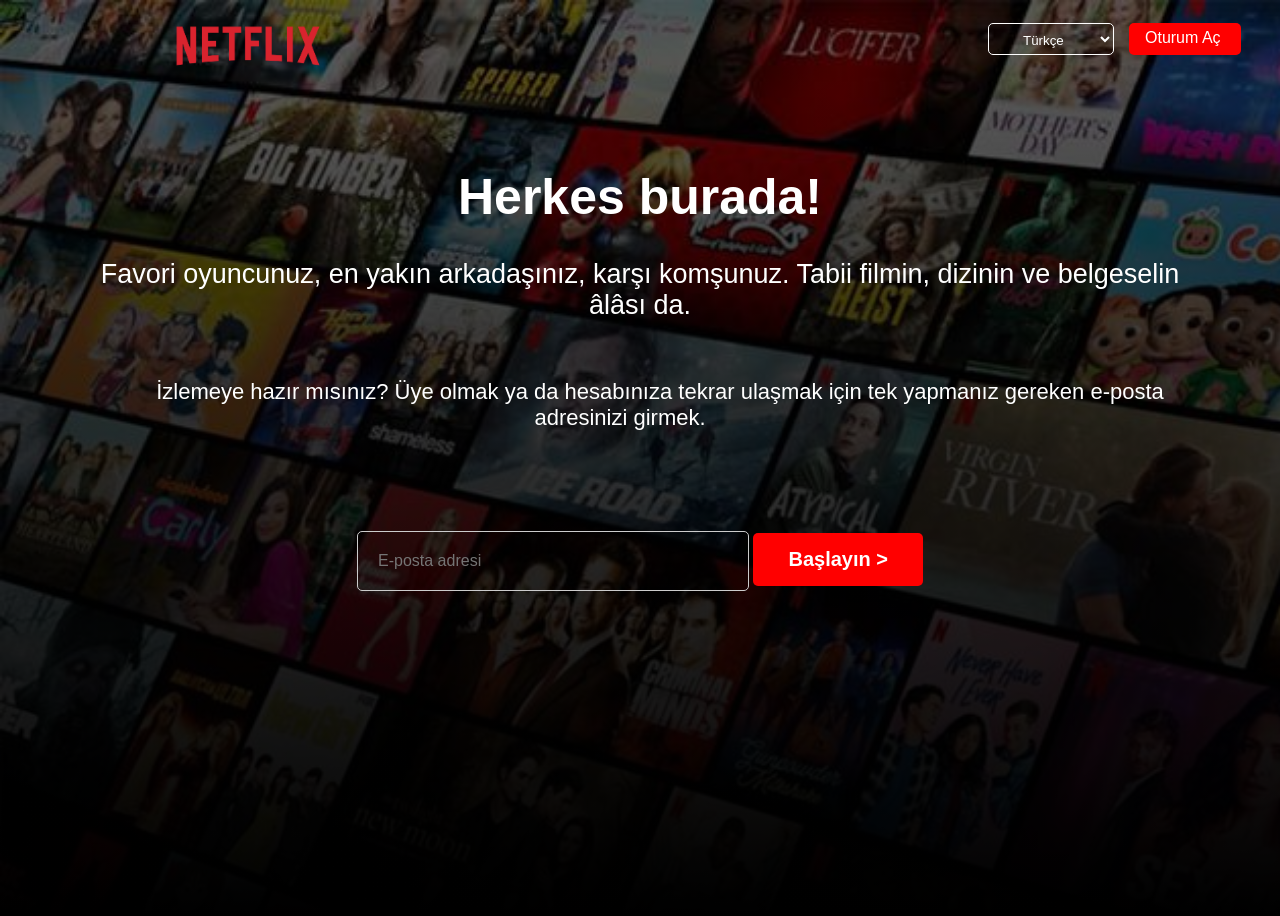
<file: 02-Ngnix-CloudFormation-Github-Website-EC2/index.html>
<!DOCTYPE html>
<html lang="en">
  <head>
    <meta charset="UTF-8" />
    <meta name="viewport" content="width=device-width, initial-scale=1.0"/>
    <title>Netflix</title>
    <link
      rel="shortcut icon"
      href="./Netflix Favicon.png"
      type="image/x-icon"
    />
    <link rel="stylesheet" href="./style.css" />
  </head>
  <body>
    <div class="container">
      <div>
        <img id="image" src="./Netflix_Logo_PMS.png" alt="Netflix">
      </div>
      <div style="display: flex">
        <div>
          <select name="Dil" id="Dil">
            <option value="tr">Türkçe</option>
            <option value="en">English</option>
          </select>
        </div>
      </div>
      <div>
        <a id="üyelik" target="_blank"
        style="text-decoration: none; color: white"
          href="https://www.netflix.com/tr-en/login"> Oturum Aç
        </a>
      </div>
    </div>
    <div class="paragraf">
      <h1 id="pageTitle" style="font-size: 50px">Herkes burada!</h1>
      <p id="contentParagraph" style="font-size: 27px">
        Favori oyuncunuz, en yakın arkadaşınız, karşı komşunuz. Tabii filmin,
        dizinin ve belgeselin âlâsı da.
        <br /> <br />
        <p> 
          <span id="altparagraf" style="font-size: 22px">İzlemeye hazır mısınız? Üye olmak ya da hesabınıza tekrar ulaşmak
          için tek yapmanız gereken e-posta adresinizi girmek.</span>
        </p>
      </p>
    </div>
    <div class="search-container">
      <input type="text" id="search-box" placeholder="E-posta adresi">
      <button id="search-button">Başlayın > </button>
  </div>
  <script src="./script.js"></script>
  </body>
</html>
</file>
<file: 02-Ngnix-CloudFormation-Github-Website-EC2/style.css>
body {
  background-image: linear-gradient(rgba(0, 0, 0, 0.542), rgb(0, 0, 0)),
    url(./netflix-arka\ resim.jpg);
  background-size: cover;
  /* background-position: center; */
  height: 100vh;
  font-family: sans-serif;
  color: white;
  text-align: center;
}
.container {
  color: white;
  display: flex;
  margin-left: 150px;
  padding: px;
}
#image {
  width: 180px;
}
#Dil {
  margin-left: 650px;
  margin-right: 15px;
  border-radius: 5px;
  padding-left: 30px;
  padding-top: 8px;
  padding-right: 30px;
  padding-bottom: 5px;
  margin-top: 15px;
  border: 1px solid white;
  background-color: transparent;
  color: white;
}
#üyelik {
  padding-left: 15px;
  padding-top: 5px;
  padding-right: 15px;
  padding-bottom: 20px;
  border-radius: 5px;
  border: 1px solid transparent;
  height: 5px;
  color: white;
  background-color: red;
  width: 80px;
  text-align: center;
  margin-top: 15px;
  display: flex;
}
.paragraf {
  margin: 80px;
}
#altparagraf {
  margin: 40px;
}
.search-container {
  text-align: center;
  margin: 100px auto;
}

#search-box {
  padding: 20px;
  width: 350px;
  border: 1px solid #ccc;
  border-radius: 5px;
  font-size: 16px;
  background-color: transparent;
  color: white;
}

#search-button {
  padding: 15px 35px;
  background-color: #ff0000;
  color: white;
  border: none;
  border-radius: 5px;
  font-size: 20px;
  cursor: pointer;
  font-weight: bold;
}

#search-button:hover {
  background-color: #cb2222;
}
#üyelik:hover {
  background-color: #cb2222;
}
</file>
